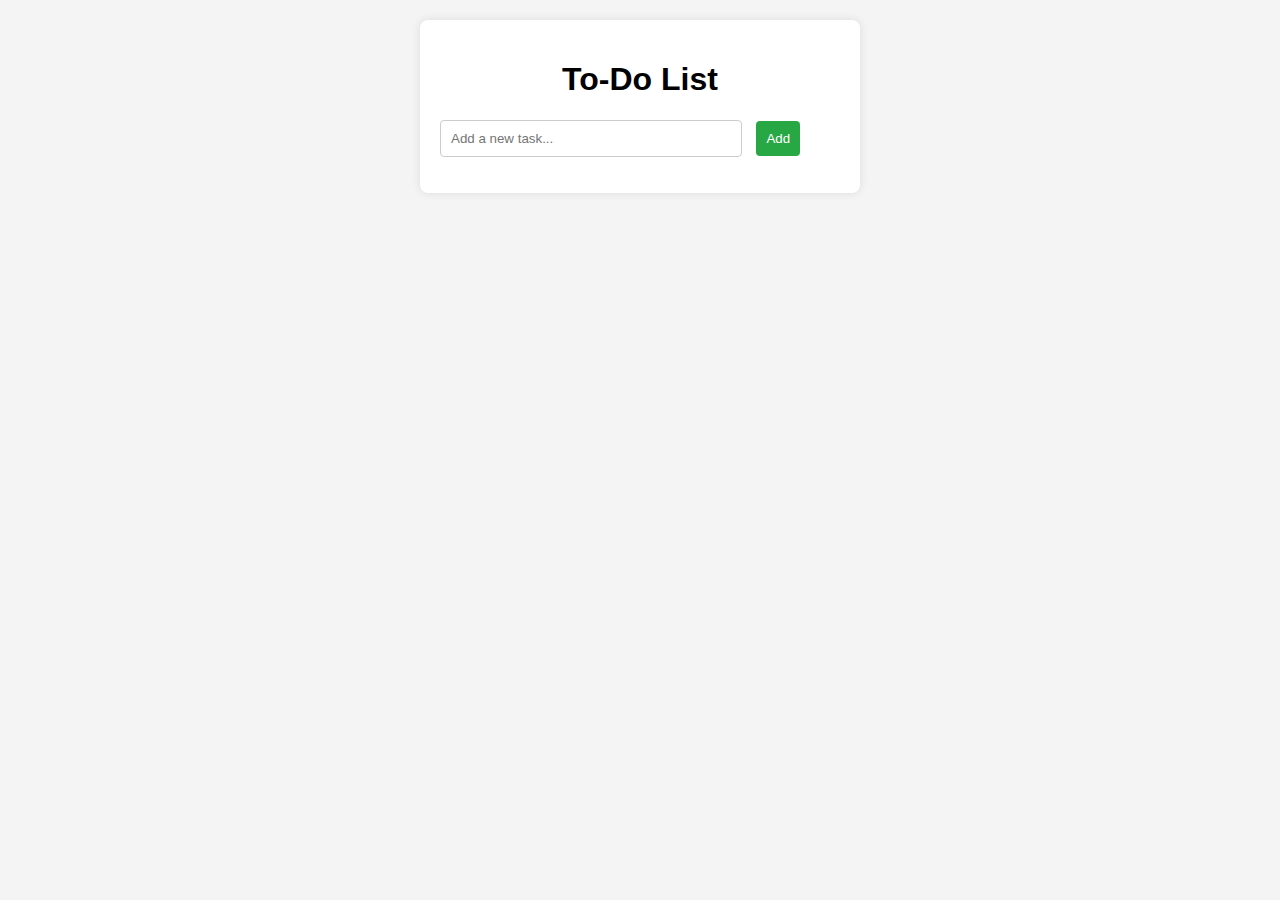
<file: index.html>
<!DOCTYPE html>
<html lang="en">
<head>
    <meta charset="UTF-8">
    <meta name="viewport" content="width=device-width, initial-scale=1.0">
    <title>To-Do List</title>
    <link rel="stylesheet" href="styles.css">
</head>
<body>
    <div class="container">
        <h1>To-Do List</h1>
        <input type="text" id="taskInput" placeholder="Add a new task...">
        <button id="addButton">Add</button>
        <ul id="taskList"></ul>
    </div>
    <script src="script.js"></script>
</body>
</html>
</file>
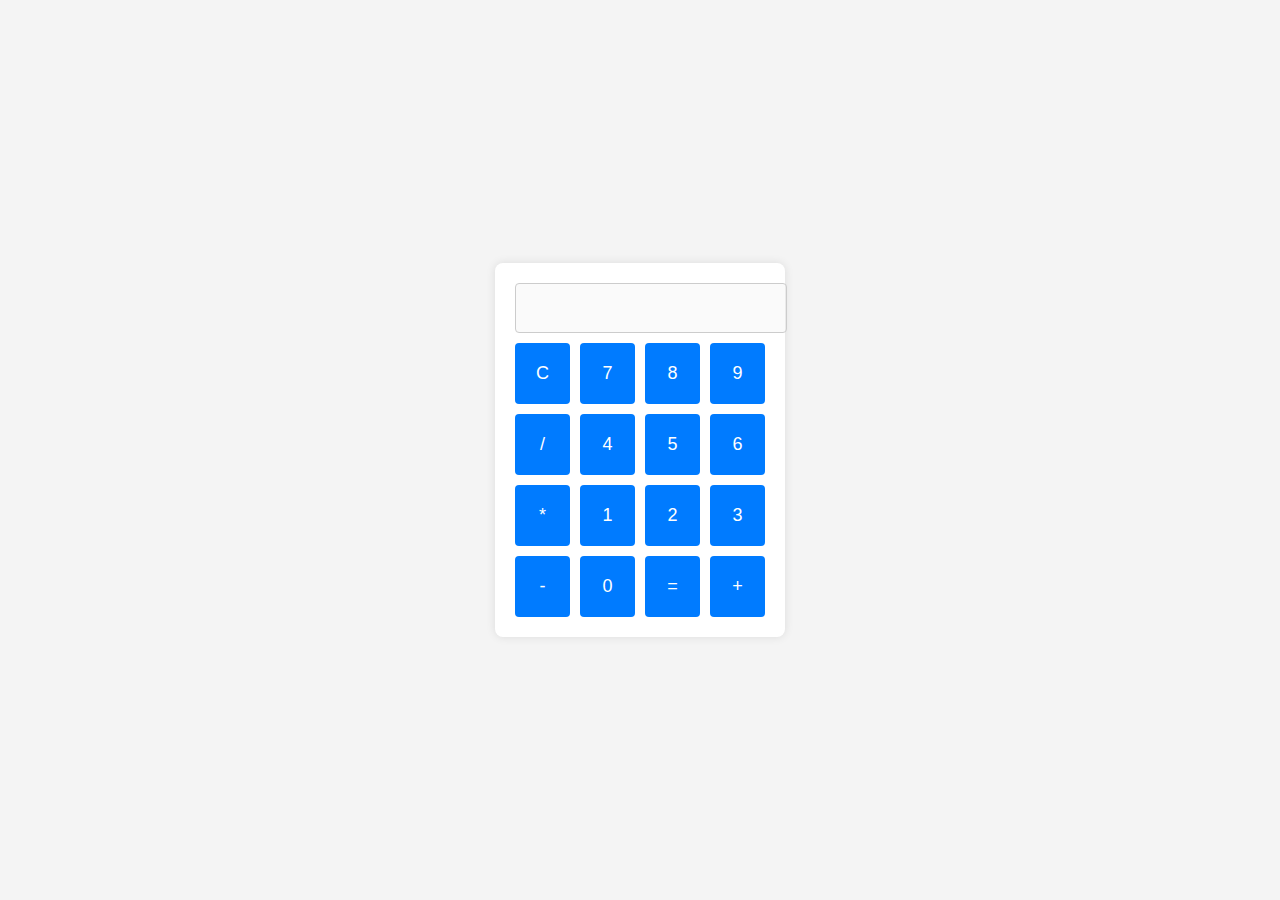
<file: index2.html>
<!DOCTYPE html>
<html lang="en">
<head>
    <meta charset="UTF-8">
    <meta name="viewport" content="width=device-width, initial-scale=1.0">
    <title>Simple Calculator</title>
    <link rel="stylesheet" href="styles2.css">
</head>
<body>
    <div class="calculator">
        <input type="text" id="display" disabled>
        <div class="buttons">
            <button onclick="clearDisplay()">C</button>
            <button onclick="appendToDisplay('7')">7</button>
            <button onclick="appendToDisplay('8')">8</button>
            <button onclick="appendToDisplay('9')">9</button>
            <button onclick="appendToDisplay('/')">/</button>

            <button onclick="appendToDisplay('4')">4</button>
            <button onclick="appendToDisplay('5')">5</button>
            <button onclick="appendToDisplay('6')">6</button>
            <button onclick="appendToDisplay('*')">*</button>

            <button onclick="appendToDisplay('1')">1</button>
            <button onclick="appendToDisplay('2')">2</button>
            <button onclick="appendToDisplay('3')">3</button>
            <button onclick="appendToDisplay('-')">-</button>

            <button onclick="appendToDisplay('0')">0</button>
            <button onclick="calculateResult()">=</button>
            <button onclick="appendToDisplay('+')">+</button>
        </div>
    </div>
    <script src="script2.js"></script>
</body>
</html>
</file>
<file: styles.css>
body {
    font-family: Arial, sans-serif;
    background-color: #f4f4f4;
    margin: 0;
    padding: 20px;
}

.container {
    max-width: 400px;
    margin: auto;
    background: white;
    padding: 20px;
    border-radius: 8px;
    box-shadow: 0 0 10px rgba(0, 0, 0, 0.1);
}

h1 {
    text-align: center;
}

input {
    width: 70%;
    padding: 10px;
    margin-right: 10px;
    border: 1px solid #ccc;
    border-radius: 4px;
}

button {
    padding: 10px;
    background: #28a745;
    color: white;
    border: none;
    border-radius: 4px;
    cursor: pointer;
}

button:hover {
    background: #218838;
}

ul {
    list-style-type: none;
    padding: 0;
}

li {
    display: flex;
    justify-content: space-between;
    padding: 10px;
    border-bottom: 1px solid #ccc;
}

li button {
    background: #dc3545;
    border: none;
    color: white;
    border-radius: 4px;
    cursor: pointer;
}

li button:hover {
    background: #c82333;
}
</file>
<file: styles2.css>
body {
    font-family: Arial, sans-serif;
    background-color: #f4f4f4;
    display: flex;
    justify-content: center;
    align-items: center;
    height: 100vh;
    margin: 0;
}

.calculator {
    background: white;
    border-radius: 8px;
    padding: 20px;
    box-shadow: 0 0 10px rgba(0, 0, 0, 0.1);
    width: 250px;
}

#display {
    width: 100%;
    padding: 10px;
    font-size: 24px;
    margin-bottom: 10px;
    border: 1px solid #ccc;
    border-radius: 4px;
    text-align: right;
}

.buttons {
    display: grid;
    grid-template-columns: repeat(4, 1fr);
    gap: 10px;
}

button {
    padding: 20px;
    font-size: 18px;
    border: none;
    border-radius: 4px;
    background: #007bff;
    color: white;
    cursor: pointer;
    transition: background 0.3s;
}

button:hover {
    background: #0056b3;
}

button:active {
    background: #004494;
}
</file>
